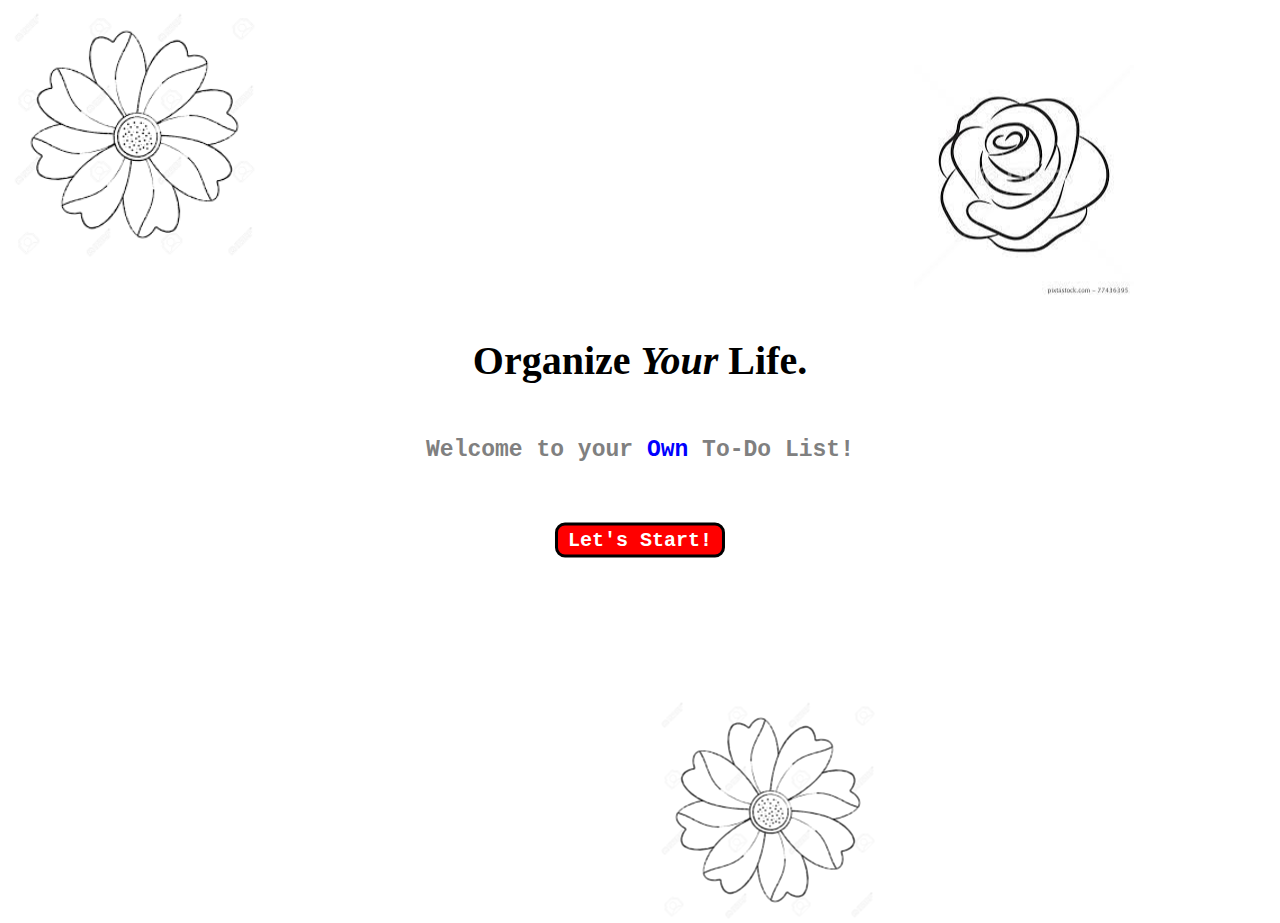
<file: index.html>
<index class="html"></index>
<!DOCTYPE HTML>                                               
<html>
    <title>To-Do List - Computer Project</title>
    <head>
        <link rel='stylesheet' href='style(page1).css' type="text/css">
    </head>
    <style></style>
    <body>
        <div class="child3">
            <a href="Page2.html">
        <button style="font-size:20px; font-family:'Courier New'" class="button1"><b>Let's Start!</b></button></a>
    </div>

        <div class="child1">
        <p style="font-size:40px; font-family:'Times New Roman', serif"><b>Organize <i>Your</i> Life.</b></p>
        </div>
        
        <div class="child">
     <p style="font-size:23px; font-family:'Courier New'; color:grey;"><b>Welcome to your <span style="color:blue;">Own</span> To-Do List!</b></p>
    </div>

        <img src="download1.png" alt="ERROR!" width="20%">
<div class="child2">
        <img src="download1.png" alt="ERROR!" width="100%">
</div>

<div class="child4">
    <img src="download2.jpg" alt="ERROR!" width="100%">
</div>
</html>
</file>
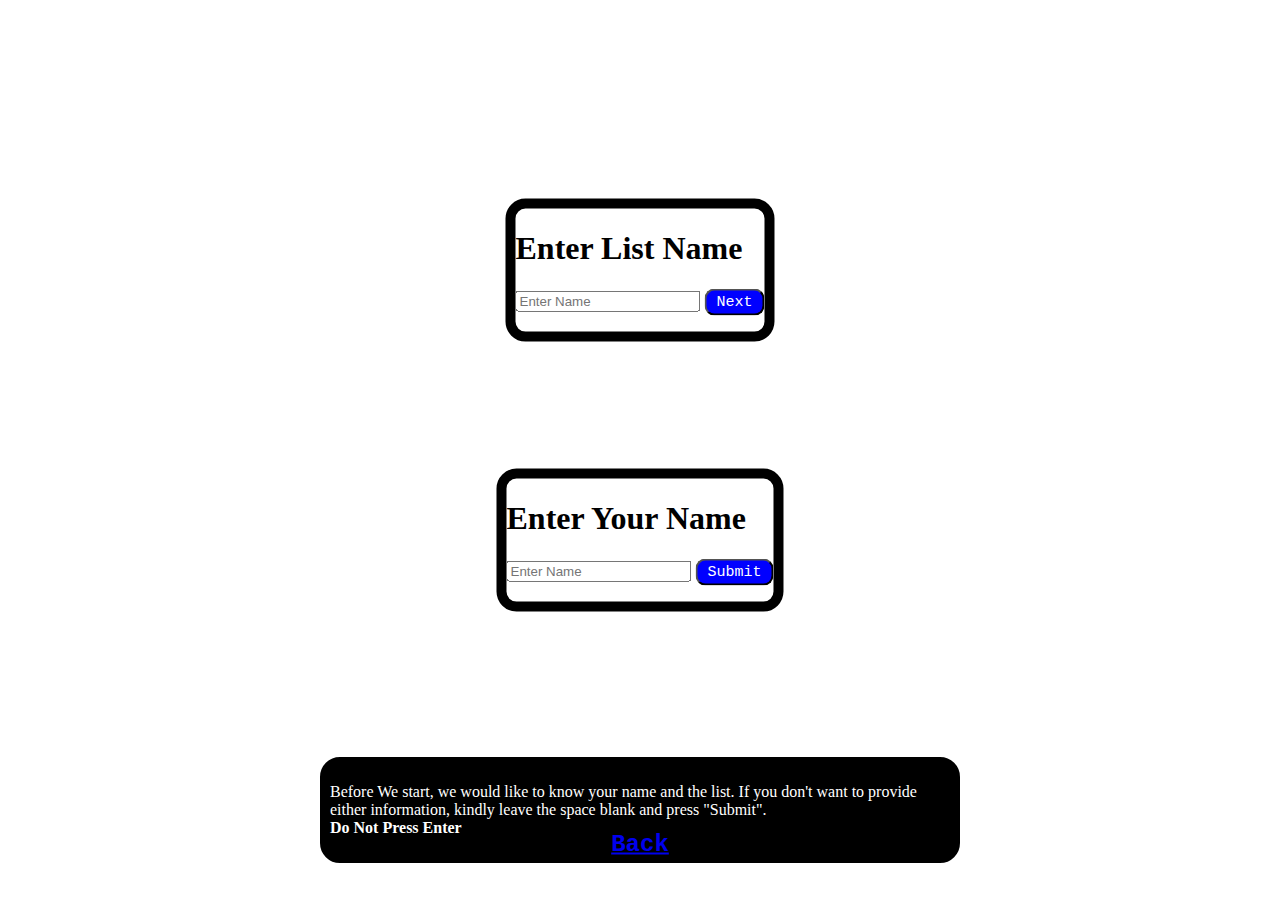
<file: Page2.html>
<html>
<head>
    <title>Enter Name</title>
</head>
<head>
    <link rel='stylesheet' href='style(page2).css' type="text/css">
</head>
<style></style>
<body>
    <div class="child"> 
    <h1>Enter Your Name</h1>
    <form id="nameForm">
        <input type="text" id="nameInput" placeholder="Enter Name">
        <button style="font-size:15px; font-family:'Courier New'" class="button1" type="button" onclick="displayName()">Submit</button>
    </form>
    <div id="result"></div>
    </div>

    <div class="child3">
        <h1>Enter List Name</h1>
        <form id=" ListnameForm">
            <input type="text" id="ListInput" placeholder="Enter Name">
            <button style="font-size:15px; font-family:'Courier New'" class="button1" type="button" onclick="ShowName()">Next</button>
        </form>
        <div id="result1"></div>
    </div>
        </div>

    <div class="child1">
    <p style="color:white;"> Before We start, we would like to know your name and the list. If you don't want to provide either information, kindly leave the space blank and press "Submit". <br> <b>Do Not Press Enter</b></p>
    <div class="child1">

        <body>
            <div class="child2">
                <a href="index.html">
                    <p><b>Back</b></p></a>
            </div>

<script - src='script(page2).js' type='text/javascript'></script>
</body>
</html>
</file>
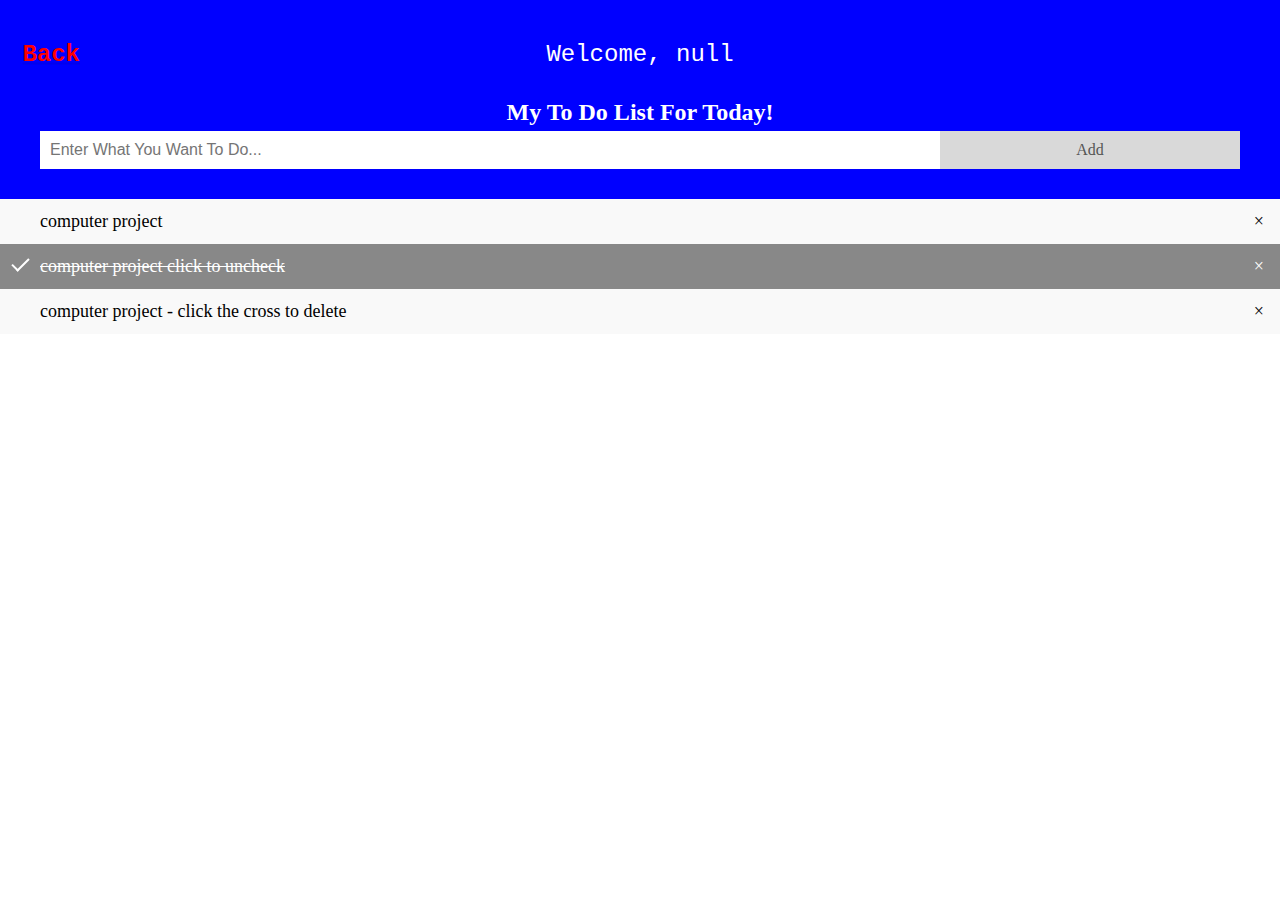
<file: Page3.html>
<html>

    <title>Other Page</title>
</head>
<head>
  <link rel='stylesheet' href='style(page3).css' type="text/css">
</head>
<style> </style>
        <body>
            <div class="child2">
                <a href="Page2.html">
                    <p style="color:red;"><b>Back</b></p>
            </div></a>

    <div id="myDIV" class="header">

     
     <h2 style="margin:5px">‎ </h2>
     <h2 style="margin:5px">‎ </h2>
     <h2 style="margin:5px">My To Do List For Today! </h2>

  

      <input type="text" id="myInput" placeholder="Enter What You Want To Do...">
      <span onclick="newElement()" class="addBtn">Add</span>

  </div>
    
    <ul id="myUL">
      <li>computer project</li>
      <li class="checked">computer project click to uncheck</li>
      <li>computer project - click the cross to delete</li>
    </ul>
    <script - src='script(page3).js' type='text/javascript'></script>
</body>
</html>
</file>
<file: style(page1).css>
.child{
    position:absolute;
    top:50%;
    left:50%;
    transform:translate(-50%,-50%);
}
.child1{
    position:absolute;
    top:40%;
    left:50%;
    transform:translate(-50%,-50%);
}
.child3{
    position:absolute;
    top:60%;
    left:50%;
    transform:translate(-50%,-50%);
}
.child2{
    position:absolute;
    top:90%;
    left:60%;
    transform:translate(-50%,-50%);
}
.child4{
    position:absolute;
    top:20%;
    left:80%;
    transform:translate(-50%,-50%);
}
.button1 {
background-color: red;
border: 3px solid black;
color: white;
padding: 3px 10px;
text-align: center;
text-decoration: none;
display: inline-block;
font-size: 18px;
}


.button1 {border-radius: 10px;}
.button1:hover {
    background-color: green;
  }
</file>
<file: style(page2).css>
.child{
    background-color: White;
position:absolute;
border:10px solid black;
top:60%;
left:50%;
transform:translate(-50%,-50%);
}
.child1{
    background-color: black;
position:absolute;
border:10px solid black;
top:90%;
left:50%;
transform:translate(-50%,-50%);
}
.child2{
font-size: 24px;
color: white;
font-family: 'Courier New', Courier, monospace;
position:absolute;
top:7%;
left:4%;
transform:translate(-50%,-50%);
}
.child3{
    background-color: White;
position:absolute;
border:10px solid black;
top:30%;
left:50%;
transform:translate(-50%,-50%);
}
.child1 {border-radius: 20px;}
.child {border-radius: 20px;}
.child3 {border-radius: 20px;}
.button1 {
    background-color: blue;
    color: white;
    padding: 3px 10px;
    text-align: center;
    text-decoration: none;
    font-size: 18px;
    cursor: pointer;
    transition: 0.3s;
    }
    
    
    .button1 {border-radius: 10px;}
    .button1:hover {
        background-color: green;
      }
</file>
<file: style(page3).css>
.name {
    position:absolute;
font-size: 24px;
color: white;
font-family: 'Courier New', Courier, monospace;
top:6%;
left:50%;
transform:translate(-50%,-50%);
}
.child{
    background-color: blue;
position:absolute;
size:100px;
top:50%;
left:50%;
transform:translate(-50%,-50%);
}
.child1{

position:absolute;
top:10%;
left:50%;
transform:translate(-50%,-50%);
}
.child2{
font-size: 24px;
color: white;
font-family: 'Courier New', Courier, monospace;
position:absolute;
top:6%;
left:4%;
transform:translate(-50%,-50%);
}
body {
  margin: 0;
  min-width: 250px;
}

/* Include the padding and border in an element's total width and height */
* {
  box-sizing: border-box;
}

/* Remove margins and padding from the list */
ul {
  margin: 0;
  padding: 0;
}

/* Style the list items */
ul li {
  cursor: pointer;
  position: relative;
  padding: 12px 8px 12px 40px;
  list-style-type: none;
  background: #eee;
  font-size: 18px;
  transition: 0.2s;
  
  /* make the list items unselectable */
  -webkit-user-select: none;
  -moz-user-select: none;
  -ms-user-select: none;
  user-select: none;
}

/* Set all odd list items to a different color (zebra-stripes) */
ul li:nth-child(odd) {
  background: #f9f9f9;
}

/* Darker background-color on hover */
ul li:hover {
  background: #ddd;
}

/* When clicked on, add a background color and strike out text */
ul li.checked {
  background: #888;
  color: #fff;
  text-decoration: line-through;
}

/* Add a "checked" mark when clicked on */
ul li.checked::before {
  content: '';
  position: absolute;
  border-color: #fff;
  border-style: solid;
  border-width: 0 2px 2px 0;
  top: 10px;
  left: 16px;
  transform: rotate(45deg);
  height: 15px;
  width: 7px;
}

/* Style the close button */
.close {
  position: absolute;
  right: 0;
  top: 0;
  padding: 12px 16px 12px 16px;
}

.close:hover {
  background-color: red;
}

/* Style the header */
.header {
  background-color: blue;
  padding: 30px 40px;
  color: white;
  text-align: center;
}

/* Clear floats after the header */
.header:after {
  content: "";
  display: table;
  clear: both;
}

/* Style the input */
input {
  margin: 0;
  border: none;
  border-radius: 0;
  width: 75%;
  padding: 10px;
  float: left;
  font-size: 16px;
}

/* Style the "Add" button */
.addBtn {
  padding: 10px;
  width: 25%;
  background: #d9d9d9;
  color: #555;
  float: left;
  text-align: center;
  font-size: 16px;
  cursor: pointer;
  transition: 0.3s;
  border-radius: 0;
}

.addBtn:hover {
  background-color: green;
}
</file>
